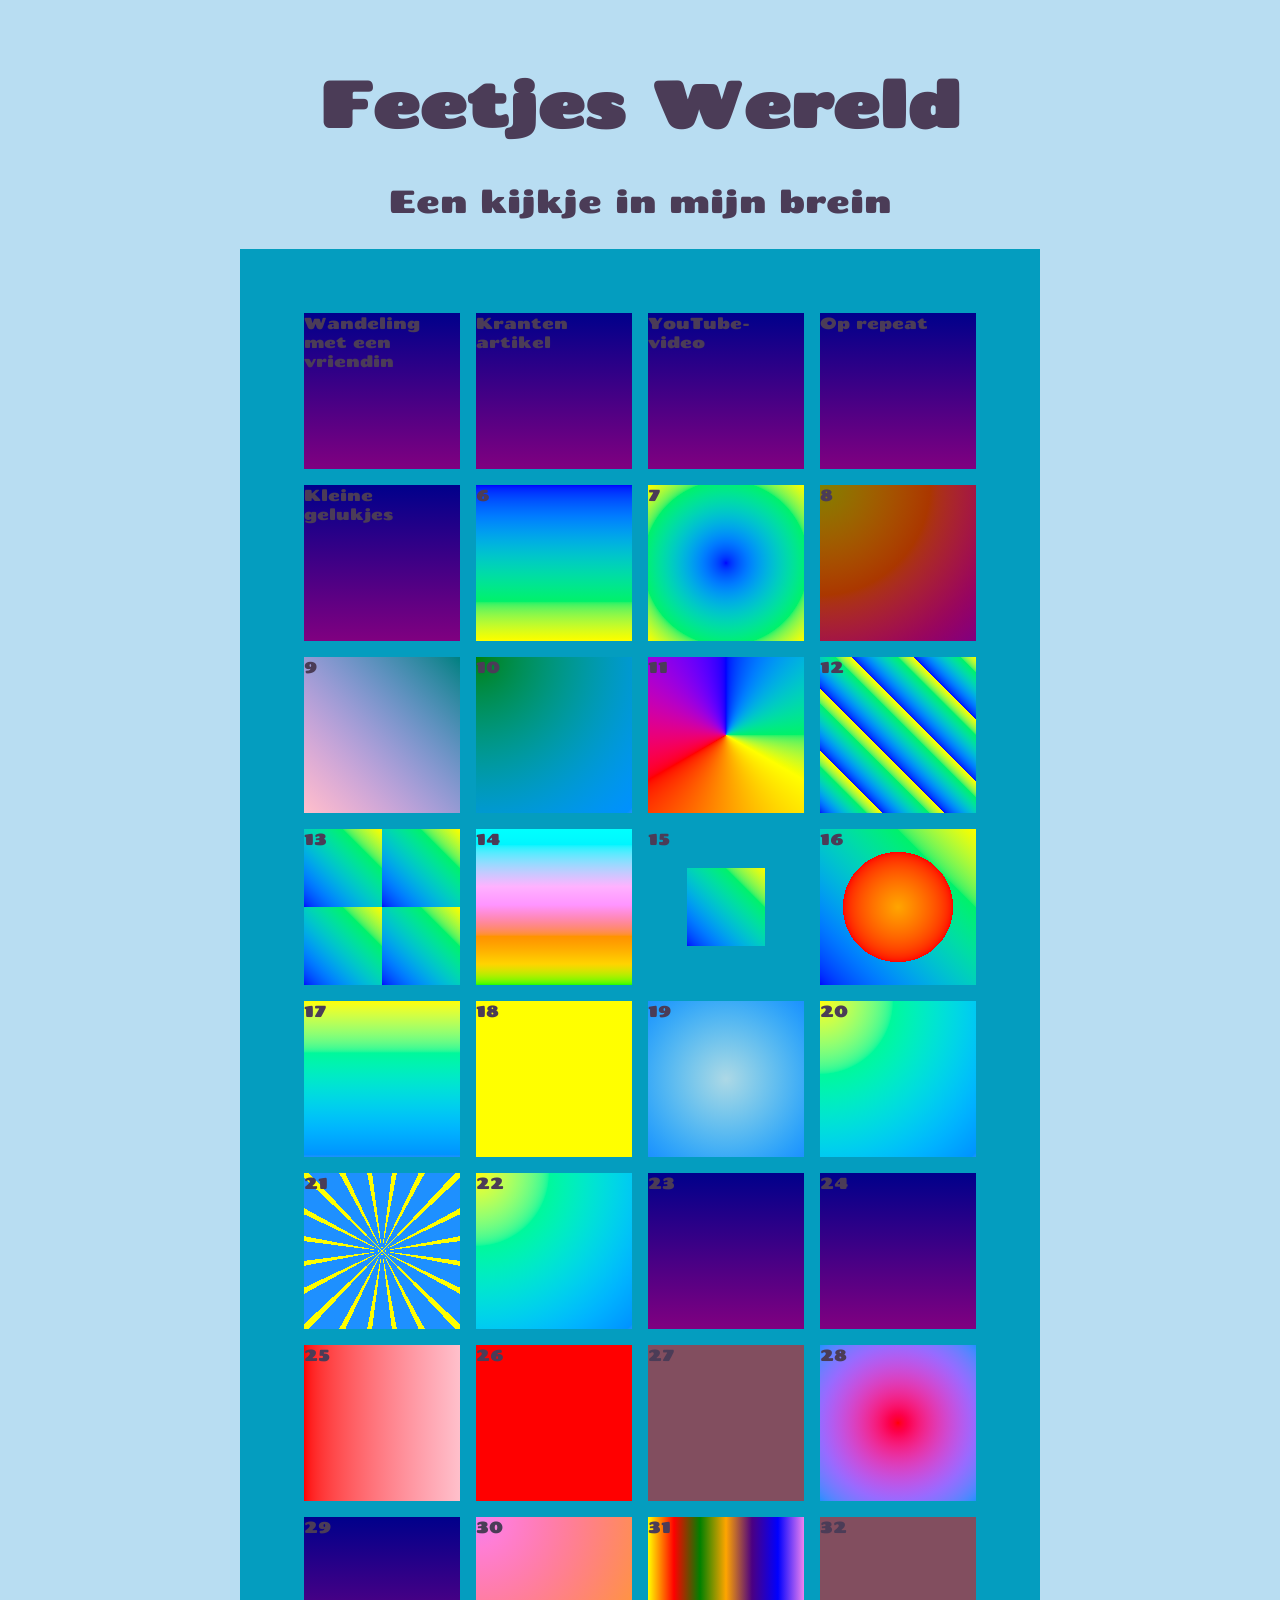
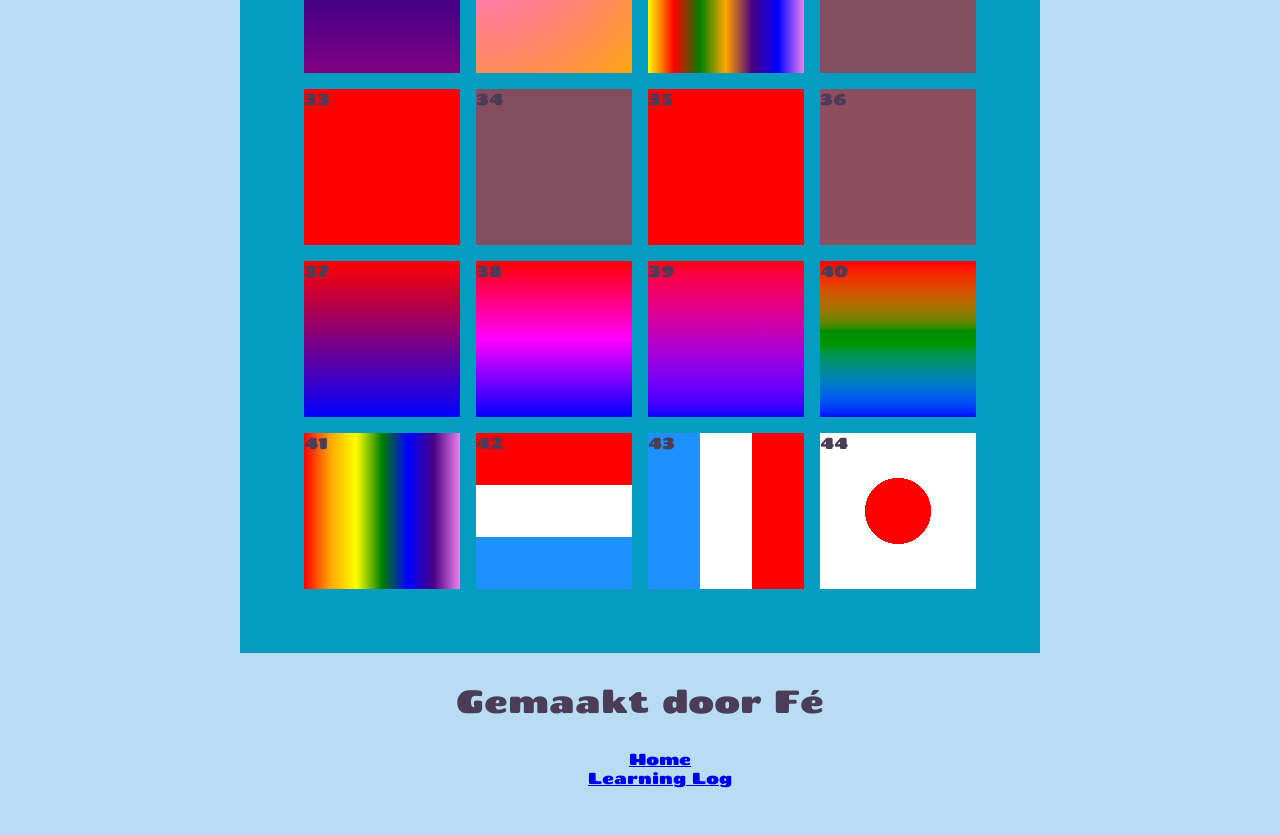
<file: index.html>
<!doctype html>
<html lang="nl">
  <head>
    <meta charset="UTF-8" />
    <meta name="viewport" content="width=device-width, initial-scale=1.0" />
    <meta name="author" content="Fé van Santen" />
    <meta name="color-scheme" content="dark light" />

    <title>Feetje Wereld</title>
    <link rel="stylesheet" href="./css/normal.css" />
  </head>
  <body>
    <header>
      <h1>Feetjes Wereld</h1>
      <p>Een kijkje in mijn brein</p>
    </header>
    <main>
      <nav>
        <article class="flat">
          <section class="ramen">
            <article class="raam">Wandeling met een vriendin</article>
            <article class="raam">Kranten artikel</article>
            <article class="raam">YouTube-video</article>
            <article class="raam">Op repeat</article>
            <article class="raam">Kleine gelukjes</article>
            <article class="raam">6</article>
            <article class="raam">7</article>
            <article class="raam">8</article>
            <article class="raam">9</article>
            <article class="raam">10</article>
            <article class="raam">11</article>
            <article class="raam">12</article>
            <article class="raam">13</article>
            <article class="raam">14</article>
            <article class="raam">15</article>
            <article class="raam">16</article>
            <article class="raam">17</article>
            <article class="raam">18</article>
            <article class="raam">19</article>
            <article class="raam">20</article>
            <article class="raam">21</article>
            <article class="raam">22</article>
            <article class="raam">23</article>
            <article class="raam">24</article>
            <article class="raam">25</article>
            <article class="raam">26</article>
            <article class="raam">27</article>
            <article class="raam">28</article>
            <article class="raam">29</article>
            <article class="raam">30</article>
            <article class="raam">31</article>
            <article class="raam">32</article>
            <article class="raam">33</article>
            <article class="raam">34</article>
            <article class="raam">35</article>
            <article class="raam">36</article>
            <article class="raam">37</article>
            <article class="raam">38</article>
            <article class="raam">39</article>
            <article class="raam">40</article>
            <article class="raam">41</article>
            <article class="raam">42</article>
            <article class="raam">43</article>
            <article class="raam">44</article>
          </section>
        </article>
      </nav>
    </main>

    <footer>
      <p>Gemaakt door Fé</p>
      <ul>
        <li><a href="index.html">Home</a></li>
        <li>
          <a href="https://github.com/fevansanten/Feetjes-Wereld"
            >Learning Log</a
          >
        </li>
      </ul>
    </footer>
  </body>
</html>
</file>
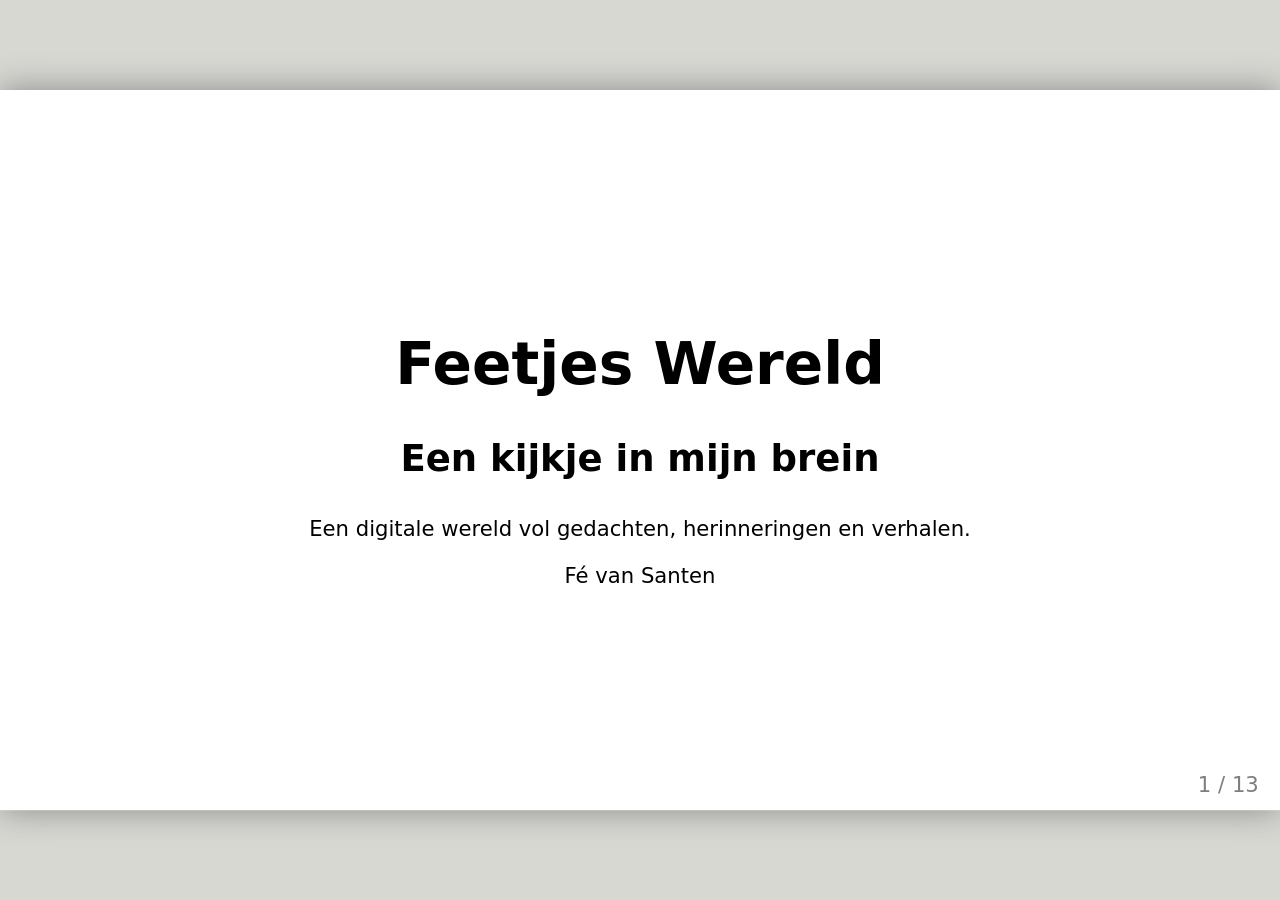
<file: oefeningen/presentatie/index.html>
<!doctype html>
<html lang="nl">
  <head>
    <meta charset="utf-8" />
    <title>Inspiratie voor mijn digital garden</title>
    <style>
      /* Zet de stylesheet naar je hand... of laat het lekker minimalistisch */
      body {
        font-family: system-ui, sans-serif;
      }
      .remark-code,
      .remark-inline-code {
        font-family: monospace;
      }
    </style>
  </head>
  <body>
    <textarea id="source">
class: center, middle 

# Feetjes Wereld

### Een kijkje in mijn brein

Een digitale wereld vol gedachten, herinneringen en verhalen.

Fé van Santen
---

# Agenda

1. Onderwerp: Feetjes Wereld
2. 10 inspiratiebronnen
3. 50 inspiratieafbeeldingen
4. Patronen in mijn onderzoek
5. Mijn eerste concept
6. Introtekst

---

# Onderwerp

Feetjes Wereld wordt een soort open dagboek waarin ik alles kan verzamelen wat mij bezighoudt of verwondert.

Van herinneringen en persoonlijke gedachten tot grappige nieuwsartikelen, muziek, dingen die ik op social media tegenkom of gewoon iets wat ik leuk vind.

Ik wil dit vormgeven als een groot flatgebouw met allemaal kleine kamers, waarin achter ieder raam weer iets anders te ontdekken valt.
---

# 10 inspiratiebronnen (1/2)

1. [WINDOWS // NYC](https://windows.davekrugman.com)  
   Inspiratie voor een gebouw met allemaal verschillende ramen.

2. [Builtloop](https://builtloop.in)  
   Het ontdekken van verschillende ruimtes in een gebouw.

3. [Genius Loci: Home](https://palekirill.github.io/genius-loci-home/)  
   Een interactieve omgeving waarin je zelf dingen ontdekt.

4. [Zoomquilt](https://zzz.zoomquilt.org/)  
   Een eindeloze wereld waarin je steeds verder kunt kijken.

5. [Guerrilla Design](https://guerrilladesign.framer.website/page-3)  
   Inspiratie voor bijzondere vormgeving en interactie.

---

# 10 inspiratiebronnen (2/2)

6. [Romain Avalle](https://romainavalle.dev)  
   Inspiratie voor animaties en een speelse website.

7. [Hemu Ski](https://eric1hua.github.io/hemu-ski/)  
   Zelf bewegen en ontdekken in een digitale wereld.

8. [Josh Kern](https://webdesign.kernjosh.com)  
   Inspiratie voor creatieve webdesignexperimenten.

9. [Véras Fawaz](https://www.verasfawaz.com)  
   Een persoonlijke website met interactieve elementen.

10. [WindowSwap](https://www.window-swap.com/)  
    Via een raam een kijkje nemen in een andere wereld.

---

# 50 inspiratieafbeeldingen (1/2)
## Illustraties (16 afbeeldingen)

<img src="./inspiratie-foto's/Illustraties/inspiratie2.jpg" height="120">
<img src="./inspiratie-foto's/Illustraties/inspiratie3.jpg" height="120">
<img src="./inspiratie-foto's/Illustraties/inspiratie4.jpg" height="120">
<img src="./inspiratie-foto's/Illustraties/inspiratie13.jpg" height="120">
<img src="./inspiratie-foto's/Illustraties/inspiratie20.jpg" height="120">
<img src="./inspiratie-foto's/Illustraties/inspiratie21.jpg" height="120">
<img src="./inspiratie-foto's/Illustraties/inspiratie25.jpg" height="120">
<img src="./inspiratie-foto's/Illustraties/inspiratie28.jpg" height="120">
<img src="./inspiratie-foto's/Illustraties/inspiratie38.jpg" height="120">
<img src="./inspiratie-foto's/Illustraties/inspiratie39.jpg" height="120">
<img src="./inspiratie-foto's/Illustraties/inspiratie44.jpg" height="120">
<img src="./inspiratie-foto's/Illustraties/inspiratie45.jpg" height="120">
<img src="./inspiratie-foto's/Illustraties/inspiratie46.jpg" height="120">
<img src="./inspiratie-foto's/Illustraties/inspiratie48.jpg" height="120">
<img src="./inspiratie-foto's/Illustraties/inspiratie49.jpg" height="120">
<img src="./inspiratie-foto's/Illustraties/inspiratie50.jpg" height="120">

---

## Het brein en persoonlijke verhalen (6 afbeeldingen)

<img src="./inspiratie-foto's/Het brein en persoonlijke verhalen/inspiratie23.jpg" height="200">
<img src="./inspiratie-foto's/Het brein en persoonlijke verhalen/inspiratie30.jpg" height="200">
<img src="./inspiratie-foto's/Het brein en persoonlijke verhalen/inspiratie31.jpg" height="200">
<img src="./inspiratie-foto's/Het brein en persoonlijke verhalen/inspiratie32.jpg" height="200">
<img src="./inspiratie-foto's/Het brein en persoonlijke verhalen/inspiratie33.jpg" height="200">
<img src="./inspiratie-foto's/Het brein en persoonlijke verhalen/inspiratie43.jpg" height="200">

---

## Ruimtes (28 afbeeldingen)
### (1/2)

<img src="./inspiratie-foto's/Ruimtes en ontdekkingswerelden/inspiratie1.jpg" height="150">
<img src="./inspiratie-foto's/Ruimtes en ontdekkingswerelden/inspiratie5.jpg" height="150">
<img src="./inspiratie-foto's/Ruimtes en ontdekkingswerelden/inspiratie6.jpg" height="150">
<img src="./inspiratie-foto's/Ruimtes en ontdekkingswerelden/inspiratie7.jpg" height="150">
<img src="./inspiratie-foto's/Ruimtes en ontdekkingswerelden/inspiratie8.jpg" height="150">
<img src="./inspiratie-foto's/Ruimtes en ontdekkingswerelden/inspiratie9.jpg" height="150">
<img src="./inspiratie-foto's/Ruimtes en ontdekkingswerelden/inspiratie10.jpg" height="150">
<img src="./inspiratie-foto's/Ruimtes en ontdekkingswerelden/inspiratie11.jpg" height="150">
<img src="./inspiratie-foto's/Ruimtes en ontdekkingswerelden/inspiratie12.jpg" height="150">
<img src="./inspiratie-foto's/Ruimtes en ontdekkingswerelden/inspiratie14.jpg" height="150">
<img src="./inspiratie-foto's/Ruimtes en ontdekkingswerelden/inspiratie15.jpg" height="150">
<img src="./inspiratie-foto's/Ruimtes en ontdekkingswerelden/inspiratie16.jpg" height="150">
<img src="./inspiratie-foto's/Ruimtes en ontdekkingswerelden/inspiratie17.jpg" height="150">
<img src="./inspiratie-foto's/Ruimtes en ontdekkingswerelden/inspiratie18.jpg" height="150">

---

## Ruimtes 
### (2/2)

<img src="./inspiratie-foto's/Ruimtes en ontdekkingswerelden/inspiratie19.jpg" height="150">
<img src="./inspiratie-foto's/Ruimtes en ontdekkingswerelden/inspiratie22.jpg" height="150">
<img src="./inspiratie-foto's/Ruimtes en ontdekkingswerelden/inspiratie24.jpg" height="150">
<img src="./inspiratie-foto's/Ruimtes en ontdekkingswerelden/inspiratie26.jpg" height="150">
<img src="./inspiratie-foto's/Ruimtes en ontdekkingswerelden/inspiratie27.jpg" height="150">
<img src="./inspiratie-foto's/Ruimtes en ontdekkingswerelden/inspiratie29.jpg" height="150">
<img src="./inspiratie-foto's/Ruimtes en ontdekkingswerelden/inspiratie34.jpg" height="150">
<img src="./inspiratie-foto's/Ruimtes en ontdekkingswerelden/inspiratie35.jpg" height="150">
<img src="./inspiratie-foto's/Ruimtes en ontdekkingswerelden/inspiratie36.jpg" height="150">
<img src="./inspiratie-foto's/Ruimtes en ontdekkingswerelden/inspiratie37.jpg" height="150">
<img src="./inspiratie-foto's/Ruimtes en ontdekkingswerelden/inspiratie40.jpg" height="150">
<img src="./inspiratie-foto's/Ruimtes en ontdekkingswerelden/inspiratie41.jpg" height="150">
<img src="./inspiratie-foto's/Ruimtes en ontdekkingswerelden/inspiratie42.jpg" height="150">
<img src="./inspiratie-foto's/Ruimtes en ontdekkingswerelden/inspiratie47.jpg" height="150">

---

# Patronen in mijn onderzoek

In mijn inspiratieafbeeldingen zie ik 3 dingen steeds terug:

1. **Persoonlijke verhalen:** websites die voelen als een dagboek, waarin je iemands gedachten en herinneringen ontdekt.

2. **Illustraties:** speelse tekeningen die een website persoonlijker maken en verhalen op een creatieve manier laten zien.

3. **Ruimtes en ontdekkingen:** gebouwen, kamers en ramen waarachter steeds iets nieuws te ontdekken valt.

Deze drie dingen wil ik combineren in mijn eigen digital garden.

---

# Mijn eerste concept

Ik wil mijn digital garden vormgeven als een groot geïllustreerd flatgebouw.

- Achter ieder raam zit een ander verhaal, een herinnering of iets wat mij bezighoudt.
- Bezoekers kunnen op de ramen klikken om verschillende kamers te ontdekken.
- Iedere kamer krijgt een eigen inhoud, bijvoorbeeld muziek, foto's, nieuws of persoonlijke gedachten.
- Het gebouw blijft groeien, omdat ik steeds nieuwe dingen kan toevoegen.


---

# Mijn verhaal vertellen

Ik wil mijn eigen verhalen combineren met dingen die ik ergens anders tegenkom.

**Eigen content:** herinneringen, gedachten, foto's en illustraties die ik zelf maak.

**Andere content:** nieuwsartikelen, muziek, video's, socialmediaberichten en links die ik interessant vind.

Zo wordt Feetjes Wereld een verzameling van alles wat mij bezighoudt.

---

<!-- Laat onderstaande staan anders breekt je presentatie -->
    </textarea>
    <script src="./remark-latest.min.js"></script>
    <script>
      var slideshow = remark.create({
        ratio: "16:9",
      });
    </script>
  </body>
</html>
</file>
<file: css/normal.css>
/**************************
* MARK: Fonts
**************************/

@font-face {
  font-family: "Chango-Regular";
  src: url(../fonts/Chango/Chango-Regular.ttf);
  font-weight: 400;
  font-style: normal;
}

/**************************
* MARK: Custom properties
**************************/

/* Bron: CMD HvA, practicum light en dark mode.
   De voorbeeldcode is aangepast met mijn eigen kleuren. */

:root {
  --red: red;
  --yellow: yellow;
  --blue: dodgerblue;
  --pink: pink;
  --purple: purple;
  --green: green;
  --violet: violet;
  --plum: plum;
  --blueviolet: blueviolet;
  --deeppink: deeppink;
  --seagreen: seagreen;
  --olive: olive;
  --darkgreen: darkgreen;
  --orange: orange;
  --maroon: maroon;
  --saddlebrown: saddlebrown;
  --lightblue: lightblue;
  --turquoise: turquoise;
  --navy: navy;
  --cyan: cyan;
  --limegreen: limegreen;

  color-scheme: light dark;
  --background: light-dark(#b8ddf2, #4b3c57);
  --text: light-dark(#4b3c57, #d4b9ff);
  --building: light-dark(#049dbf, #6c829b);
}

/* Bron: CMD HvA, practicum CSS animaties.
   @property gebruikt voor de animaties van raam 17 t/m 22 */
@property --p {
  syntax: "<percentage>";
  inherits: true;
  initial-value: 0%;
}

@property --q {
  syntax: "<percentage>";
  inherits: true;
  initial-value: 0%;
}

@property --r {
  syntax: "<percentage>";
  inherits: true;
  initial-value: 0%;
}

@property --s {
  syntax: "<percentage>";
  inherits: true;
  initial-value: 0%;
}

@property --t {
  syntax: "<angle>";
  inherits: true;
  initial-value: 0deg;
}

html {
  color-scheme: light dark;
}

h1 {
  font-size: 4em;
  text-align: center;
  margin-top: 1em;
}

p {
  font-size: 2em;
  text-align: center;
  line-height: 1em;
}

ul {
  list-style-type: none;
  text-align: center;
  font-size: 1em;
  margin-bottom: 3em;
}

@media (width <= 40em) {
  h1 {
    font-size: 1.875em;
  }

  p {
    font-size: 1.125em;
  }
}

/**************************
* MARK: Algemene Styling
**************************/

*,
*::after,
*::before {
  box-sizing: border-box;
}

img {
  max-width: 100%;
}

/**************************
* MARK: Header
**************************/

header {
  font-family: "Chango-Regular", sans-serif;
  background-color: var(--background);
  color: var(--text);
}

/**************************
* MARK: Footer
**************************/

footer {
  font-size: 1em;
  text-align: center;
}

/**************************
* MARK: Body
**************************/

body {
  font-family: "Chango-Regular", sans-serif;
  background-color: var(--background);
  color: var(--text);
}

/**************************
* MARK: Main
**************************/

main {
  display: grid;
  justify-content: center;
}

/* Bron: CMD HvA, practicum responsive design.
   Met hulp van ChatGPT de code aangepast zodat mijn flatgebouw responsive is. */
.flat {
  background-color: var(
    --building
  ); /* gebruikt de kleur die bij --building is ingesteld */
  padding: clamp(
    0.5em,
    5vw,
    5em
  ); /* vw = viewport width, 1vw is 1% van de schermbreedte */
  width: min(
    90vw,
    50em
  ); /* em = relatieve eenheid gebaseerd op de lettergrootte. Bij 16px geldt: 1em = 16px en 2em = 32px */
}

.ramen {
  display: grid; /* Zet de elementen in een raster. */
  grid-template-columns: repeat(2, 1fr); /* maakt twee even brede kolommen */
  gap: 1em; /* bepaalt de ruimte tussen de ramen */

  @media (width > 40em) {
    /* past de onderstaande CSS toe als het scherm breder is dan 40em */
    grid-template-columns: repeat(4, 1fr); /*toont vier ramen naast elkaar */
    gap: 1em; /* vergroot de ruimte tussen de ramen */
  }
}

.raam {
  background-image: linear-gradient(darkblue, purple);
  width: 100%;
  aspect-ratio: 1; /* zorgt ervoor dat de ramen vierkant blijven */
}

/* Bron: CMD HvA, CSS-practicum.
   Hover-effecten toegepast op de ramen van mijn flatgebouw. */
.raam:nth-of-type(1):hover {
  transform: scale(1.1); /* maakt het raam 10% groter */
}

.raam:nth-of-type(2):hover {
  transform: rotate(5deg); /* draait het raam 5 graden */
}

.raam:nth-of-type(3):hover {
  transform: translateY(-20px); /* verplaatst het raam 20 pixels omhoog */
}

.raam:nth-of-type(4):hover {
  background-image: radial-gradient(green, yellow);
}

.raam:nth-of-type(5) {
  transition: transform 0.5s;
}

.raam:nth-of-type(5):hover {
  transform: scale(1.2) rotate(10deg);
}

/* Bron: CMD HvA, practicum CSS gradients.
   De voorbeelden zijn toegepast op de ramen van mijn flatgebouw. */
.raam:nth-of-type(6) {
  background-image: linear-gradient(in oklch, blue, yellow);
}

.raam:nth-of-type(7) {
  background-image: radial-gradient(in oklch, blue, yellow);
}

.raam:nth-of-type(8) {
  background-image: radial-gradient(
    in oklch at var(--s) var(--s),
    var(--olive),
    var(--purple)
  );
}

.raam:nth-of-type(8):hover {
  animation: --s-ani 1s ease-in-out infinite alternate;
}

@keyframes --s-ani {
  0% {
    --s: 50%;
  }

  100% {
    --s: 50%;
  }
}

.raam:nth-of-type(9) {
  background-image: linear-gradient(45deg in oklch, pink, teal);
}

.raam:nth-of-type(10) {
  background-image: radial-gradient(
    in oklch at var(--s) var(--s),
    var(--green) var(--r),
    var(--blue)
  );
}

.raam:nth-of-type(10):hover {
  animation:
    --s-ani 2s ease-in-out infinite alternate,
    --r-ani 2s ease-in-out infinite alternate;
}

.raam:nth-of-type(11) {
  background-image: conic-gradient(in oklch, blue, yellow, red, blue);
}

.raam:nth-of-type(12) {
  background-image: repeating-linear-gradient(
    45deg in oklch,
    blue 0%,
    yellow 20%
  );
}

.raam:nth-of-type(13) {
  background-image: linear-gradient(45deg in oklch, blue, yellow);
  background-size: 50% 50%;
}

.raam:nth-of-type(14) {
  background-image: linear-gradient(
    in oklch longer hue,
    rgb(0, 255, 251),
    rgb(17, 255, 0)
  );
}

.raam:nth-of-type(15) {
  background-image: linear-gradient(45deg in oklch, blue, yellow);
  background-size: 50% 50%;
  background-position: center center;
  background-repeat: no-repeat;
}

.raam:nth-of-type(16) {
  background-image:
    radial-gradient(in oklch, orange, red 50%, transparent 0),
    linear-gradient(45deg in oklch, blue, yellow);
}

/* Bron: CMD HvA, practicum CSS animaties en gradients.
   Gebruik van @property, transitions en keyframes. */
.raam:nth-of-type(17) {
  background-image: linear-gradient(
    in oklch,
    var(--yellow) var(--p),
    /* gebruikt de gele kleur tot de positie die --p aangeeft */ var(--blue)
      calc(100% - var(--p)) /* gebruikt blauw vanaf de positie 100% min --p */
  );
  transition: --p 2s;
}

.raam:nth-of-type(17):hover {
  --p: 50%;
}

.raam:nth-of-type(18) {
  background-image: conic-gradient(
    in oklch,
    var(--blue) var(--q),
    var(--yellow) var(--q)
  );
  transition: --q 2s;
}

.raam:nth-of-type(18):hover {
  --q: 100%;
}

.raam:nth-of-type(19) {
  background-image: radial-gradient(
    in oklch,
    var(--lightblue) var(--r),
    var(--blue) calc(100% - var(--r))
  );
}

.raam:nth-of-type(19):hover {
  animation: --r-ani 2s ease-in-out infinite alternate;
}

@keyframes --r-ani {
  0% {
    --r: 0%;
  }

  100% {
    --r: 50%;
  }
}

.raam:nth-of-type(20) {
  background-image: radial-gradient(
    in oklch at var(--s) var(--s),
    var(--yellow),
    var(--blue)
  );
}

.raam:nth-of-type(20):hover {
  animation: --s-ani 2s ease-in-out infinite alternate;
}

@keyframes --s-ani {
  0% {
    --s: 0%;
  }

  100% {
    --s: 100%;
  }
}

.raam:nth-of-type(21) {
  background-image: repeating-conic-gradient(
    in oklch from var(--t),
    var(--blue) 0 2%,
    var(--yellow) 0 3%,
    var(--blue) 0 5%
  );
}

.raam:nth-of-type(21):hover {
  animation: --t-ani 2s linear infinite;
}

@keyframes --t-ani {
  0% {
    --t: 0deg;
  }

  100% {
    --t: 360deg;
  }
}

.raam:nth-of-type(22) {
  background-image: radial-gradient(
    in oklch at var(--s) var(--s),
    var(--yellow) var(--r),
    var(--blue)
  );
}

.raam:nth-of-type(22):hover {
  animation:
    --s-ani 2s ease-in-out infinite alternate,
    --r-ani 2s ease-in-out infinite alternate;
}

/* CSS-animaties toegepast op mijn eigen ramen.
   ChatGPT gebruikt voor uitleg en hulp bij het uitwerken. */
.raam:nth-of-type(23):hover {
  animation: wiebelen 0.5s infinite alternate;
}

@keyframes wiebelen {
  0% {
    transform: rotate(-10deg);
  }

  100% {
    transform: rotate(10deg);
  }
}

.raam:nth-of-type(24):hover {
  animation: hartslag 0.8s infinite alternate;
}

@keyframes hartslag {
  0% {
    transform: scale(1);
  }

  100% {
    transform: scale(1.3);
  }
}

/* Bron: CMD HvA, practicum CSS kleuren.
   Oefeningen met RGB, HSL, HEX en Display-P3. */
.raam:nth-of-type(25) {
  background-image: linear-gradient(
    to right in oklch,
    var(--red) var(--p),
    /* gebruikt de gele kleur tot de positie die --p aangeeft */ var(--pink)
      calc(100% - var(--p)) /* gebruikt blauw vanaf de positie 100% min --p */
  );
  transition: --p 2s;
}
.raam:nth-of-type(26) {
  background-color: rgb(255 0 0);
  background-image: none;
}

.raam:nth-of-type(27) {
  background-color: rgb(255 0 0 / 50%);
  background-image: none;
}

.raam:nth-of-type(28) {
  background-image: radial-gradient(
    in oklch,
    var(--red) var(--r),
    var(--blue) calc(100% - var(--r))
  );
}

.raam:nth-of-type(28):hover {
  animation: --r-ani 2s ease-in infinite alternate;
}

@keyframes --r-ani {
  0% {
    --r: 0%;
  }

  100% {
    --r: 50%;
  }
}

.raam:nth-of-type(30) {
  background-image: radial-gradient(
    in oklch at var(--s) var(--s),
    var(--violet) var(--r),
    var(--orange)
  );
}

.raam:nth-of-type(30):hover {
  animation:
    --s-ani 2s ease-in-out infinite alternate,
    --r-ani 2s ease-in-out infinite alternate;
}
.raam:nth-of-type(31) {
  background-image: linear-gradient(
    to right,
    yellow,
    red,
    green,
    orange,
    indigo,
    blue,
    violet
  );
}

.raam:nth-of-type(32) {
  background-color: hsl(0 100% 50% / 50%);
  background-image: none;
}

.raam:nth-of-type(33) {
  background-color: #ff0000;
  background-image: none;
}

.raam:nth-of-type(34) {
  background-color: #ff000080;
  background-image: none;
}

.raam:nth-of-type(35) {
  background-color: color(display-p3 1 0 0);
  background-image: none;
}

.raam:nth-of-type(36) {
  background-color: color(display-p3 1 0 0 / 0.5);
  background-image: none;
}

/* Bron: CMD HvA, practicum kleurinterpolatie.
   Verschillende kleurverlopen met sRGB, HSL en OKLCH. */
.raam:nth-of-type(37) {
  background-image: linear-gradient(in srgb, red, blue);
}

.raam:nth-of-type(38) {
  background-image: linear-gradient(in hsl, red, blue);
}

.raam:nth-of-type(39) {
  background-image: linear-gradient(in oklch, red, blue);
}

.raam:nth-of-type(40) {
  background-image: linear-gradient(in oklch longer hue, red, blue);
}

.raam:nth-of-type(41) {
  background-image: linear-gradient(
    to right,
    red,
    orange,
    yellow,
    green,
    blue,
    indigo,
    violet
  );
}

/* Bron: CMD HvA, practicum CSS gradients.
   Vlaggen gemaakt met linear-gradient en radial-gradient. */
.raam:nth-of-type(42) {
  background-image: linear-gradient(
    var(--red) 33.33%,
    white 33.33% 66.66%,
    var(--blue) 66.66%
  );
}

.raam:nth-of-type(43) {
  background-image: linear-gradient(
    to right,
    var(--blue) 33.33%,
    white 33.33% 66.66%,
    var(--red) 66.66%
  );
}

.raam:nth-of-type(44) {
  background-image: radial-gradient(circle, var(--red) 30%, white 30%);
}
/**************************
* MARK: Section ...
**************************/
</file>
